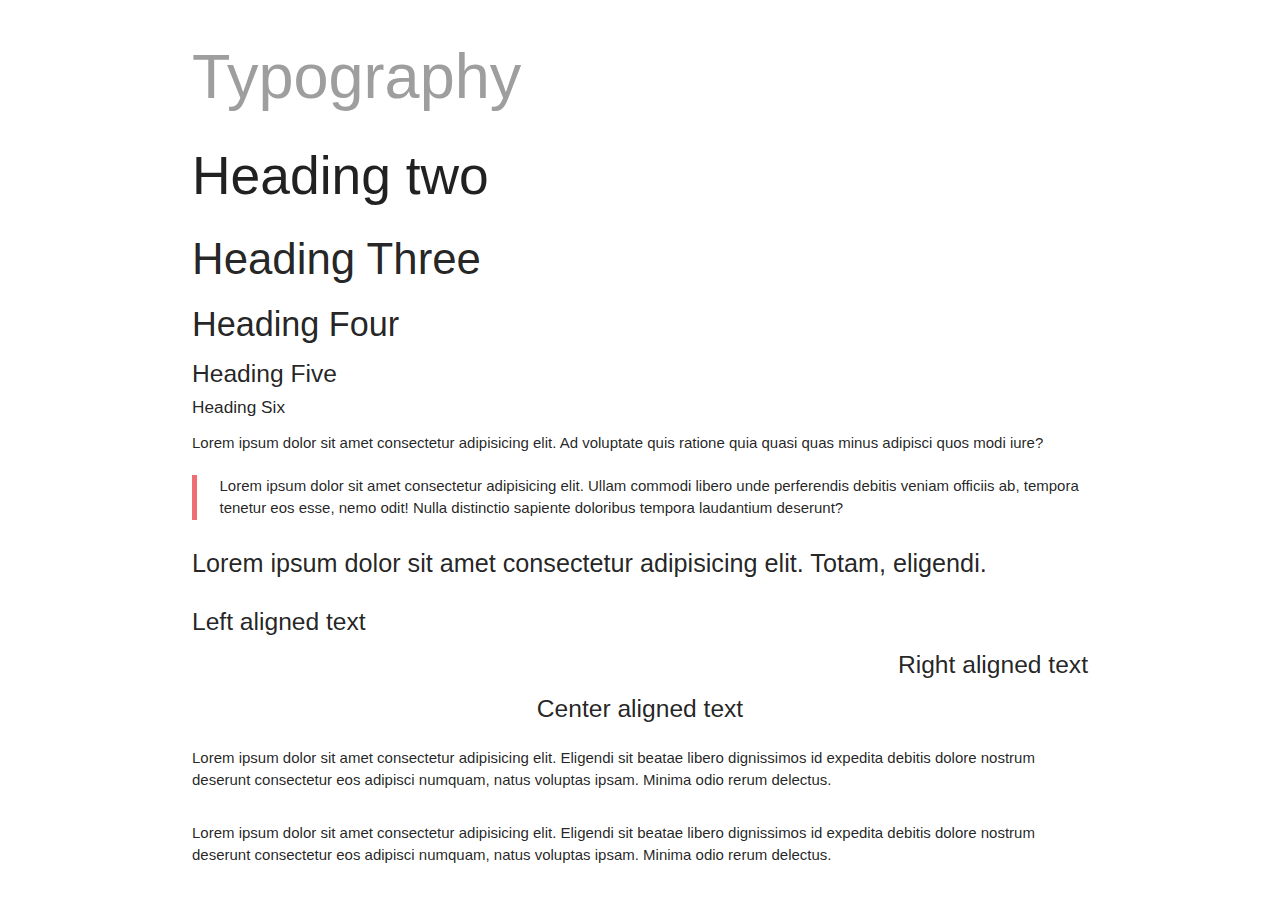
<file: index.html>
<!DOCTYPE html>
<html lang="en">
<head>
  <meta charset="UTF-8">
  <meta http-equiv="X-UA-Compatible" content="IE=edge">
  <meta name="viewport" content="width=device-width, initial-scale=1.0">
  <!-- Compiled and minified CSS -->
  <link rel="stylesheet" href="https://cdnjs.cloudflare.com/ajax/libs/materialize/1.0.0/css/materialize.min.css">
  <title>Typography</title>
</head>
<body>
  
<div class="container">
  <h1 class="grey-text">Typography</h1>
  <!-- Headings -->
  <h2>Heading two</h2>
  <h3>Heading Three</h3>
  <h4>Heading Four</h4>
  <h5>Heading Five</h5>
  <h6>Heading Six</h6>

  <!-- Paragraph -->
  <p>Lorem ipsum dolor sit amet consectetur adipisicing elit. Ad voluptate quis ratione quia quasi quas minus adipisci quos modi iure?</p>

  <!-- Blockquote -->
  <blockquote>
    Lorem ipsum dolor sit amet consectetur adipisicing elit. Ullam commodi libero unde perferendis debitis veniam officiis ab, tempora tenetur eos esse, nemo odit! Nulla distinctio sapiente doloribus tempora laudantium deserunt?
  </blockquote>

  <!-- Flow Text -->
  <p class="flow-text">Lorem ipsum dolor sit amet consectetur adipisicing elit. Totam, eligendi.</p>

  <!-- Text Alignment -->
  <div>
    <h5 class="left-align">Left aligned text</h5>
  </div>
  <div>
    <h5 class="right-align">Right aligned text</h5>
  </div>
  <div>
    <h5 class="center-align">Center aligned text</h5>
  </div>

  <!-- Quick Floats -->
  <p class="left">Lorem ipsum dolor sit amet consectetur adipisicing elit. Eligendi sit beatae libero dignissimos id expedita debitis dolore nostrum deserunt consectetur eos adipisci numquam, natus voluptas ipsam. Minima odio rerum delectus.</p>
  <p class="right">Lorem ipsum dolor sit amet consectetur adipisicing elit. Eligendi sit beatae libero dignissimos id expedita debitis dolore nostrum deserunt consectetur eos adipisci numquam, natus voluptas ipsam. Minima odio rerum delectus.</p>
</div>


<!-- Jquery CDN -->
  <script src="https://code.jquery.com/jquery-3.6.0.min.js" integrity="sha256-/xUj+3OJU5yExlq6GSYGSHk7tPXikynS7ogEvDej/m4=" crossorigin="anonymous"></script>
   <!-- Compiled and minified JavaScript -->
    <script src="https://cdnjs.cloudflare.com/ajax/libs/materialize/1.0.0/js/materialize.min.js"></script>
            
</body>
</html>
</file>
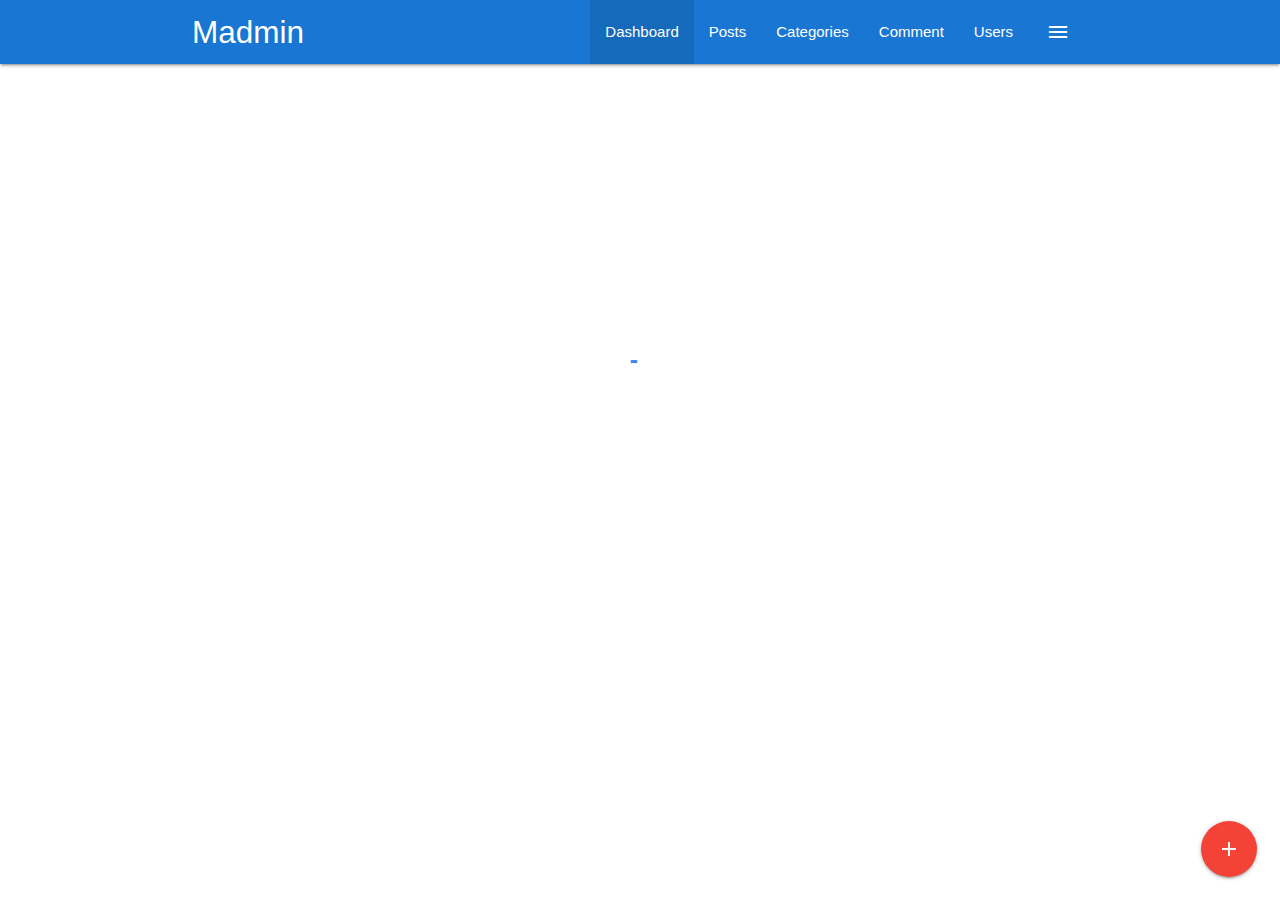
<file: Madmin/index.html>
<!DOCTYPE html>
<html lang="en">
<head>
  <meta charset="UTF-8">
  <meta http-equiv="X-UA-Compatible" content="IE=edge">
  <meta name="viewport" content="width=device-width, initial-scale=1.0">
  <!-- Material Material Icons -->
  <link href="https://fonts.googleapis.com/icon?family=Material+Icons" rel="stylesheet">
  <!-- Custom Css -->
  <link rel="stylesheet" href="css/main.css">
  <!-- Compiled and minified CSS -->
  <link rel="stylesheet" href="https://cdnjs.cloudflare.com/ajax/libs/materialize/1.0.0/css/materialize.min.css">
  <title>Madmin</title>
</head>
<body>
  <nav class="blue darken-2">
    <div class="container">
      <div class="nav-wrapper">
        <a href="" class="brand-logo">Madmin</a>
        <a href="#" data-target="slide-out" class="button-collapse show-on-large right sidenav-trigger">
          <i class="material-icons">menu</i>
        </a>
        <ul class="right hide-on-med-and-down">
          <li class="active">
            <a href="index.html">Dashboard</a>
          </li>
          <li>
            <a href="posts.html">Posts</a>
          </li>
          <li>
            <a href="categories.html">Categories</a>
          </li>
          <li>
            <a href="comments.html">Comment</a>
          </li>
          <li>
            <a href="users.html">Users</a>
          </li>
        </ul>
      </div>
    </div>
  </nav>
  <!-- Sidenav -->
  <ul id="slide-out" class="sidenav">
    <li>
      <div class="user-view">
        <div class="background">
          <img src="img/ocean.jpg" alt="">
        </div>
        <a href="#">
          <img src="img/person1.jpg" alt="" class="circle">
        </a>
        <a href="#">
          <span class="name white-text">Joe Zemlak</span>
        </a>
        <a href="#">
          <span class="email white-text">joe@gmail.com</span>
        </a>
      </div>
    </li>
    <li>
      <a href="index.html">
        <i class="material-icons">dashboard</i> Dashboard
      </a>
    </li>
    <li>
      <a href="posts.html">Posts</a>
    </li>
    <li>
      <a href="categories.html">Categories</a>
    </li>
    <li>
      <a href="comments.html">Comment</a>
    </li>
    <li>
      <a href="users.html">Users</a>
    </li>
    <li>
      <div class="divider"></div>
    </li>
    <li>
      <a class="subheader">Account Controls</a>
    </li>
    <li>
      <a href="login.html" class="waves-effect">Logout</a>
    </li>
  </ul>

  <!-- Section: stats -->
  <section class="section section-stats center">
    <div class="row">
      <div class="col s12 m6 l3">
        <div class="card-panel blue lighten-1 white-text center">
          <i class="material-icons medium">insert_emoticon</i>
          <h5>Monthly Visitor</h5>
          <h3 class="count">28300</h3>
          <div class="progress grey lighten-1">
            <div class="determinate white" style="width: 40%"></div>
          </div>
        </div>
      </div>
      <div class="col s12 m6 l3">
        <div class="card-panel center">
          <i class="material-icons medium">mode_edit</i>
          <h5>Blog Post</h5>
          <h3 class="count">105</h3>
          <div class="progress grey lighten-1">
            <div class="determinate blue" style="width: 20%"></div>
          </div>
        </div>
      </div>
      <div class="col s12 m6 l3">
        <div class="card-panel blue lighten-1 white-text center">
          <i class="material-icons medium">mode_comment</i>
          <h5>Comments</h5>
          <h3 class="count">1200</h3>
          <div class="progress grey lighten-1">
            <div class="determinate white" style="width: 30%"></div>
          </div>
        </div>
      </div>
      <div class="col s12 m6 l3">
        <div class="card-panel center">
          <i class="material-icons medium">supervisor_account</i>
          <h5>Users</h5>
          <h3 class="count">350</h3>
          <div class="progress grey lighten-1">
            <div class="determinate blue" style="width: 10%"></div>
          </div>
        </div>
      </div>
    </div>
  </section>

  <!-- Section: Visitors -->
  <section class="section section-visitor blue lighten-4">
    <div class="row">
      <div class="col s12 m6 l8">
        <div class="card-panel">
          <div id="chartContainer" style="height: 300px; width: 100%;"></div>
        </div>
      </div>
      <div class="col s12 m6 l4">
        <!-- Latest Comments -->
        <ul class="collection with-header latest-comments">
          <li class="collection-header">
            <h5>Latest Comments</h5>
          </li>
          <li class="collection-item avatar">
            <img src="img/person1.jpg" alt="" class="circle">
            <span class="title">Theodore Thiel</span>
            <p class="truncate">Lorem ipsum dolor sit, amet consectetur adipisicing elit. Incidunt assumenda soluta veniam aperiam cumque suscipit, eos voluptate reprehenderit ipsa voluptates in quos velit, explicabo tempora iste esse molestiae corrupti tenetur.</p>
            <a href="" class="approve green-text">Approved</a> |
            <a href="" class="deny red-text">Deny</a>
          </li>
          <li class="collection-item avatar">
            <img src="img/person2.jpg" alt="" class="circle">
            <span class="title">Pete Lind</span>
            <p class="truncate">Lorem ipsum dolor sit, amet consectetur adipisicing elit. Incidunt assumenda soluta veniam aperiam cumque suscipit, eos voluptate reprehenderit ipsa voluptates in quos velit, explicabo tempora iste esse molestiae corrupti tenetur.</p>
            <a href="" class="approve green-text">Approved</a> |
            <a href="" class="deny red-text">Deny</a>
          </li>
          <li class="collection-item avatar">
            <img src="img/person3.jpg" alt="" class="circle">
            <span class="title">Lois Raynor</span>
            <p class="truncate">Lorem ipsum dolor sit, amet consectetur adipisicing elit. Incidunt assumenda soluta veniam aperiam cumque suscipit, eos voluptate reprehenderit ipsa voluptates in quos velit, explicabo tempora iste esse molestiae corrupti tenetur.</p>
            <a href="" class="approve green-text">Approved</a> |
            <a href="" class="deny red-text">Deny</a>
          </li>
        </ul>
      </div>
    </div>
  </section>

  <!-- Section: Recent Posts & Todos -->
  <section class="section section-recent">
   <div class="row">
     <div class="col s12 m6 l8">
       <div class="card">
         <div class="card-content">
           <span class="card-title">Recent Posts</span>
           <table class="striped">
             <thead>
               <tr>
                 <th>Title</th>
                 <th>Category</th>
                 <th></th>
               </tr>
             </thead>
             <tbody>
               <tr>
                 <td>Post One</td>
                 <td>Web Design</td>
                 <td>
                   <a href="details.html" class="btn blue lighten-2">Details</a>
                 </td>
               </tr>
               <tr>
                 <td>Post Two</td>
                 <td>Web Developement</td>
                 <td>
                   <a href="details.html" class="btn blue lighten-2">Details</a>
                 </td>
               </tr>
               <tr>
                 <td>Post three</td>
                 <td>Flutter Development</td>
                 <td>
                   <a href="details.html" class="btn blue lighten-2">Details</a>
                 </td>
               </tr>
             </tbody>
           </table>
         </div>
       </div>
     </div>
     <div class="col s12 m6 l4">
       <!-- Quick Todos -->
       <div class="card">
         <div class="card-content">
           <span class="card-title">Quick Todos</span>
           <form id="todo-form">
             <div class="input-field">
               <input type="text" id="todo" placeholder="Add Todo...">
             </div>
           </form>
           <ul class="collection todos">
             <li class="collection-item">
               <div>Todo One
                <a href="!#" class="secondary-content delete">
                  <i class="material-icons">close</i>
                 </a>
               </div> 
             </li>
           </ul>
         </div>
       </div>
     </div>
   </div>
  </section>
<!-- Footer -->
  <footer class="section blue darken-2 white-text center">
    <p>Madmin Panel Copyright &copy; 2021</p>
  </footer>

  <!-- Fixed Action Button -->
  <div class="fixed-action-btn">
    <a class="btn-floating btn-large red">
      <i class="material-icons">add</i>
    </a>
    <ul>
      <li>
        <a href="#post-modal" class="modal-trigger btn-floating blue">
          <i class="material-icons">mode_edit</i>
        </a>
      </li>
      <li>
        <a href="#category-modal" class="modal-trigger btn-floating blue">
          <i class="material-icons">folder</i>
        </a>
      </li>
      <li>
        <a href="#user-modal" class="modal-trigger btn-floating blue">
          <i class="material-icons">supervisor_account</i>
        </a>
      </li>
    </ul>
  </div>
<!-- Add Post Modal -->
<div id="post-modal" class="modal">
  <div class="modal-content">
    <h4>Add Posts</h4>
    <form">
      <div class="input-field">
        <input type="text" id="title">
        <label for="title">Title</label>
      </div>
      <div class="input-field">
        <select>
          <option value="" disabled selected>Select option</option>
          <option value="1">Web Development</option>
          <option value="2">Web Design</option>
          <option value="3">Flutter Development</option>
          <option value="4">Other</option>
        </select>
        <label>Category</label>
      </div>
      <div class="input-flied">
        <textarea name="body" id="" class="materialize-textarea"></textarea>
        <label for="body"></label>
      </div>
    </form>
    <div class="modal-footer">
      <a href="!#" class="modal-action modal-close btn blue white-text">Submit</a>
    </div>
  </div>
</div>

<!-- Add Category -->
<div id="category-modal" class="modal">
  <div class="modal-content">
    <h4>Add Category</h4>
    <form>
      <div class="input-field">
        <input type="text" id="title">
        <label for="title">Title</label>
      </div>
      <div class="modal-footer">
        <a href="!#" class="modal-action modal-close btn white-text">Submit</a>
      </div>
    </form>
  </div>
</div>

<!-- Add User modal -->
<div id="user-modal" class="modal">
  <div class="modal-content">
    <h4>Add Users</h4>
    <form>
      <div class="input-field">
        <input type="text" id="name">
        <label for="name">name</label>
      </div>
      <div class="input-field">
        <input type="email" id="email">
        <label for="email">Email</label>
      </div>
      <div class="input-field">
        <input type="password" id="password">
        <label for="password">Password</label>
      </div>
      <div class="input-field">
        <input type="password" id="password2">
        <label for="password2">Confirm Password</label>
      </div>
    </form>
    <div class="modal-footer">
      <a href="!#" class="modal-action modal-close btn blue white-text">Submit</a>
    </div>
  </div>
</div>

  <!-- Preloader -->
  <div class="loader preloader-wrapper big active">
    <div class="spinner-layer spinner-blue-only">
      <div class="circle-clipper left">
        <div class="circle"></div>
      </div>
      <div class="gap-patch">
        <div class="circle"></div>
      </div>
      <div class="circle-clipper right">
        <div class="circle"></div>
      </div>
    </div>
  </div>


  <!-- Jquery CDN -->
  <script src="https://code.jquery.com/jquery-3.6.0.min.js" integrity="sha256-/xUj+3OJU5yExlq6GSYGSHk7tPXikynS7ogEvDej/m4=" crossorigin="anonymous"></script>
   <!-- Compiled and minified JavaScript -->
    <script src="https://cdnjs.cloudflare.com/ajax/libs/materialize/1.0.0/js/materialize.min.js"></script>
    <!-- CanvaJS CDN -->
    <script src="https://canvasjs.com/assets/script/canvasjs.min.js"></script>
    <!-- ckEditor CDN -->
    <script src="https://cdn.ckeditor.com/4.16.1/standard/ckeditor.js"></script>
    <!-- Canva JS -->
    <script src="js/chart.js"></script>

    <script>
      $('.section').hide();
     
      setTimeout(function() {
        $(document).ready(function(){
          // Sidenav
          $('.sidenav').sidenav();
          // Show Section
          $('.section').fadeIn();
          // Hide preloader
          $('.loader').fadeOut();
          // Counter
          $('.count').each(function() {
            $(this).prop('Counter', 0).animate({
              Counter: $(this).text()
            }, {
              duration: 1000,
              easing: 'swing',
              step: function(now) {
               $(this).text(Math.ceil(now));
              }
            });
          });
          // Comments - Approved & Deny
          $('.approve').click(function(e) {
            M.toast({
              html: 'Comment Approved!',
              displayLength: 2000})
            e.preventDefault();
          });
          $('.deny').click(function(e) {
            M.toast({
              html: 'Comment Denied!',
              displayLength: 2000})
            e.preventDefault();
          });
          // Quick todos
          $('#todo-form').submit(function(e) {
            // console.log($('#todo').val());
            const output = `
            <li class="collection-item">
               <div>${$('#todo').val()}
                <a href="!#" class="secondary-content delete">
                  <i class="material-icons">close</i>
                 </a>
               </div>  
            </li>`;
            $('.todos').append(output);

            e.preventDefault();
          });
          // Delete Todos
          $('.todos').on('click', '.delete', function(e) {
            console.log($(this).parent().parent().remove());
            $(this).parent().parent().remove();

            e.preventDefault();
          });
          // Floating Action Button
          $('.fixed-action-btn').floatingActionButton();
          // Modal init
          $('.modal').modal();
          // Select init
          $('select').formSelect();
          // CKeditor init
          CKEDITOR.replace('body');
        });
      }, 1000);
      
    </script>
</body>
</html>
</file>
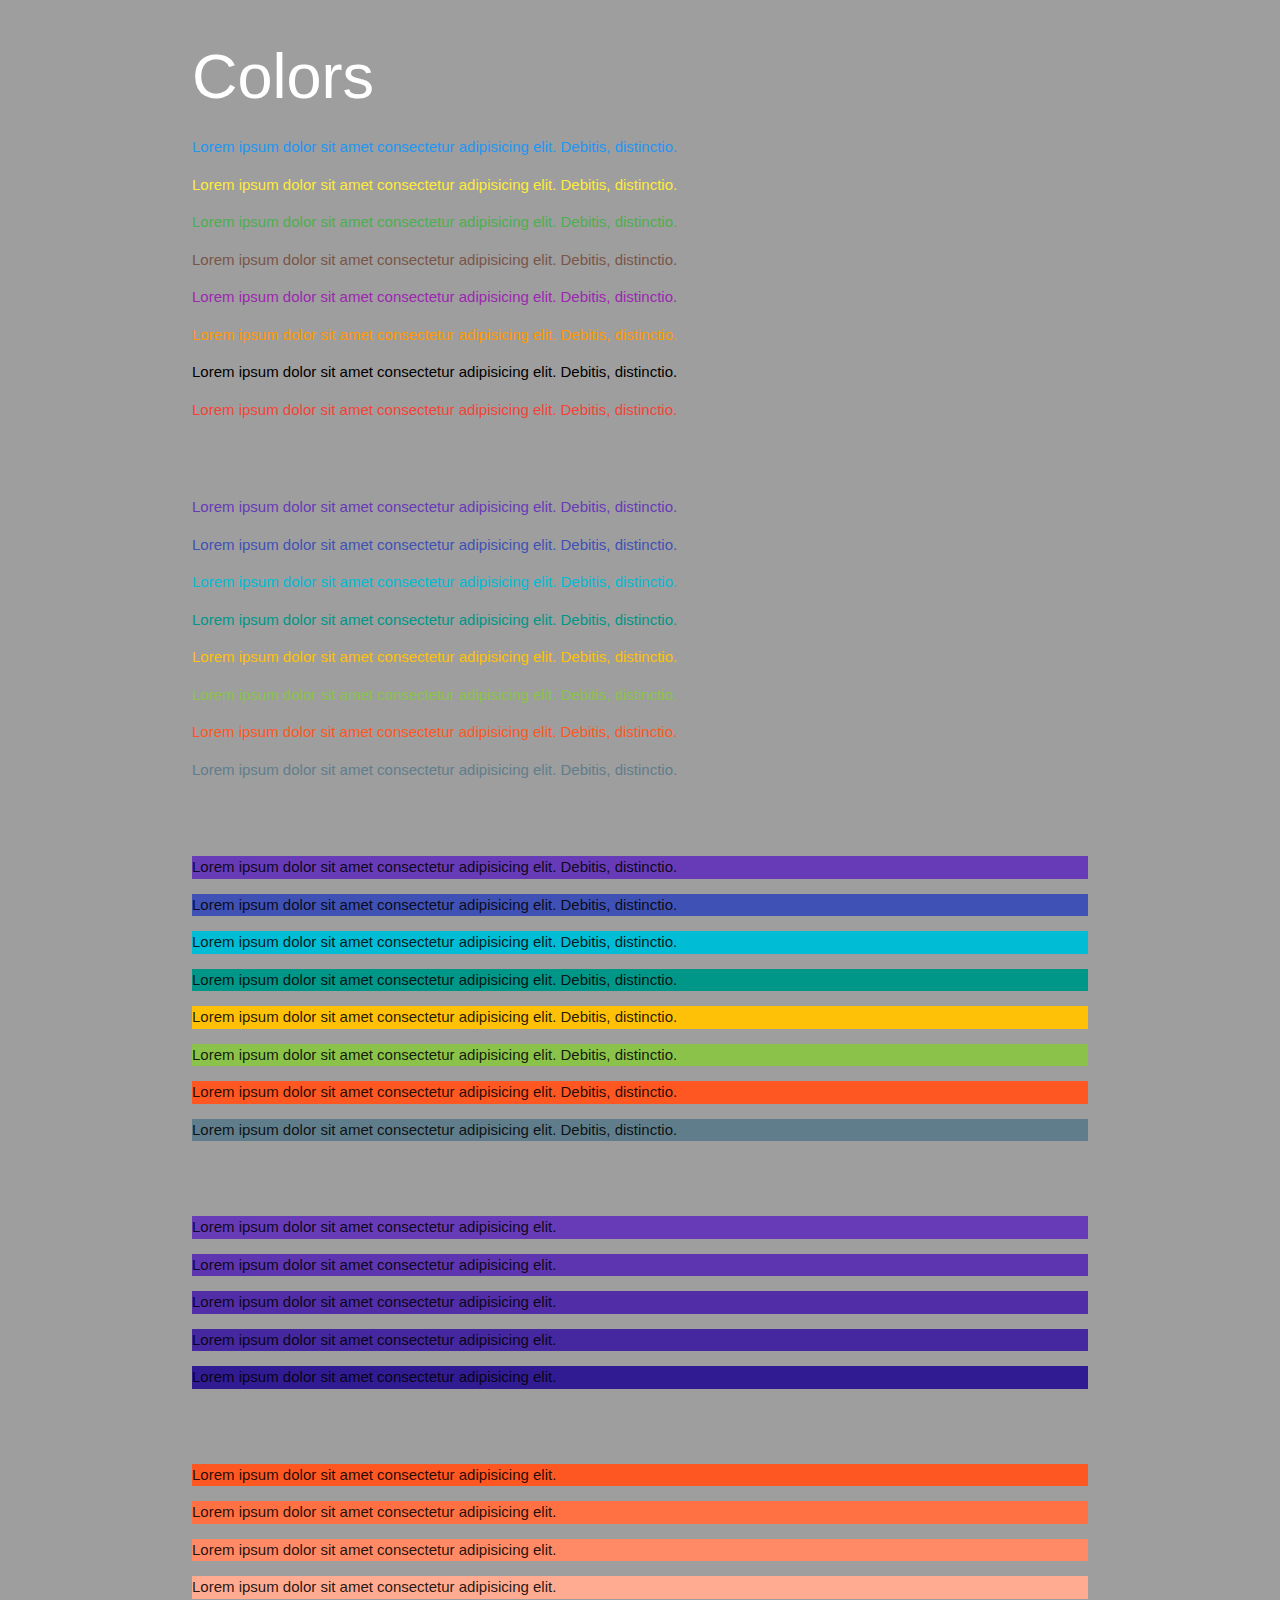
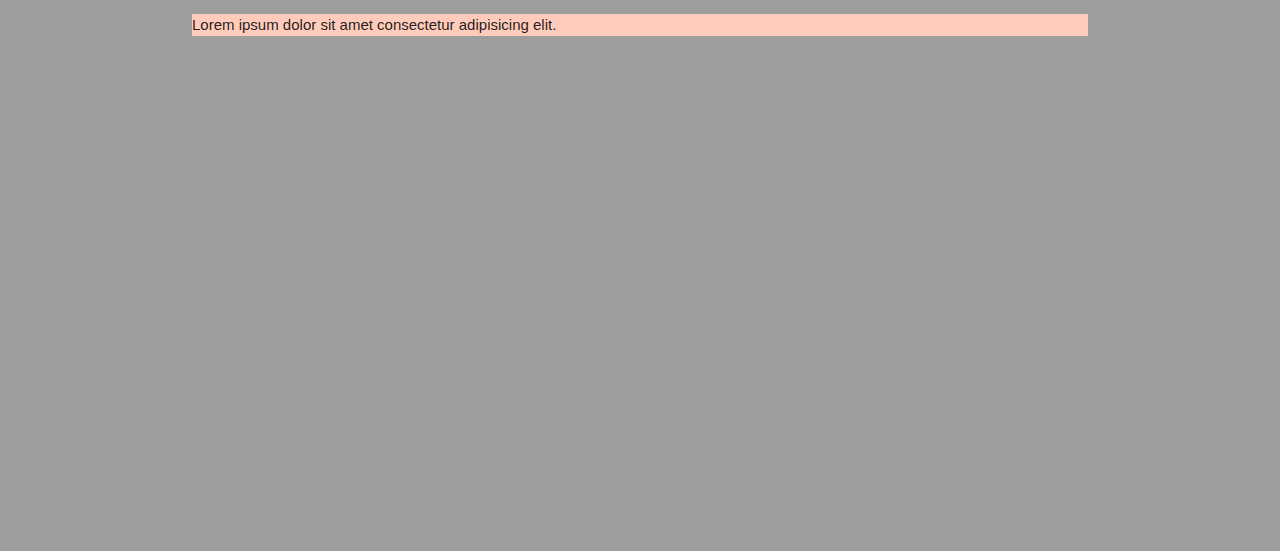
<file: colors.html>
<!DOCTYPE html>
<html lang="en">
<head>
  <meta charset="UTF-8">
  <meta http-equiv="X-UA-Compatible" content="IE=edge">
  <meta name="viewport" content="width=device-width, initial-scale=1.0">
  <!-- Compiled and minified CSS -->
  <link rel="stylesheet" href="https://cdnjs.cloudflare.com/ajax/libs/materialize/1.0.0/css/materialize.min.css">
  <title>Colors</title>
</head>
<body class="grey">
  <div class="container">
    <h1 class="white-text">Colors</h1>
    <!-- Standard colors -->
    <p class="blue-text">Lorem ipsum dolor sit amet consectetur adipisicing elit. Debitis, distinctio.</p>
    <p class="yellow-text">Lorem ipsum dolor sit amet consectetur adipisicing elit. Debitis, distinctio.</p>
    <p class="green-text">Lorem ipsum dolor sit amet consectetur adipisicing elit. Debitis, distinctio.</p>
    <p class="brown-text">Lorem ipsum dolor sit amet consectetur adipisicing elit. Debitis, distinctio.</p>
    <p class="purple-text">Lorem ipsum dolor sit amet consectetur adipisicing elit. Debitis, distinctio.</p>
    <p class="orange-text">Lorem ipsum dolor sit amet consectetur adipisicing elit. Debitis, distinctio.</p>
    <p class="black-text">Lorem ipsum dolor sit amet consectetur adipisicing elit. Debitis, distinctio.</p>
    <p class="red-text">Lorem ipsum dolor sit amet consectetur adipisicing elit. Debitis, distinctio.</p>

    <br><br>

    <!-- Less commond colors -->
    <p class="deep-purple-text">Lorem ipsum dolor sit amet consectetur adipisicing elit. Debitis, distinctio.</p>
    <p class="indigo-text">Lorem ipsum dolor sit amet consectetur adipisicing elit. Debitis, distinctio.</p>
    
    <p class="cyan-text">Lorem ipsum dolor sit amet consectetur adipisicing elit. Debitis, distinctio.</p>
    
    <p class="teal-text">Lorem ipsum dolor sit amet consectetur adipisicing elit. Debitis, distinctio.</p>
    
    <p class="amber-text">Lorem ipsum dolor sit amet consectetur adipisicing elit. Debitis, distinctio.</p>
    
    <p class="light-green-text">Lorem ipsum dolor sit amet consectetur adipisicing elit. Debitis, distinctio.</p>
    <p class="deep-orange-text">Lorem ipsum dolor sit amet consectetur adipisicing elit. Debitis, distinctio.</p>
    <p class="blue-grey-text">Lorem ipsum dolor sit amet consectetur adipisicing elit. Debitis, distinctio.</p>
    
<br><br>
    <!-- Background -->
    <p class="deep-purple">Lorem ipsum dolor sit amet consectetur adipisicing elit. Debitis, distinctio.</p>
    <p class="indigo">Lorem ipsum dolor sit amet consectetur adipisicing elit. Debitis, distinctio.</p>
    
    <p class="cyan">Lorem ipsum dolor sit amet consectetur adipisicing elit. Debitis, distinctio.</p>
    
    <p class="teal">Lorem ipsum dolor sit amet consectetur adipisicing elit. Debitis, distinctio.</p>
    
    <p class="amber">Lorem ipsum dolor sit amet consectetur adipisicing elit. Debitis, distinctio.</p>
    
    <p class="light-green">Lorem ipsum dolor sit amet consectetur adipisicing elit. Debitis, distinctio.</p>
    <p class="deep-orange">Lorem ipsum dolor sit amet consectetur adipisicing elit. Debitis, distinctio.</p>
    <p class="blue-grey">Lorem ipsum dolor sit amet consectetur adipisicing elit. Debitis, distinctio.</p>
   <br><br>
    <!-- Darken -->
    <p class="deep-purple">Lorem ipsum dolor sit amet consectetur adipisicing elit. </p>
    <p class="deep-purple darken-1">Lorem ipsum dolor sit amet consectetur adipisicing elit. </p>
    <p class="deep-purple darken-2">Lorem ipsum dolor sit amet consectetur adipisicing elit. </p>
    <p class="deep-purple darken-3">Lorem ipsum dolor sit amet consectetur adipisicing elit. </p>
    <p class="deep-purple darken-4">Lorem ipsum dolor sit amet consectetur adipisicing elit. </p>
    <br><br>
    <!-- lighten -->
    <p class="deep-orange">Lorem ipsum dolor sit amet consectetur adipisicing elit. </p>
    <p class="deep-orange lighten-1">Lorem ipsum dolor sit amet consectetur adipisicing elit. </p>
    <p class="deep-orange lighten-2">Lorem ipsum dolor sit amet consectetur adipisicing elit. </p>
    <p class="deep-orange lighten-3">Lorem ipsum dolor sit amet consectetur adipisicing elit. </p>
    <p class="deep-orange lighten-4">Lorem ipsum dolor sit amet consectetur adipisicing elit. </p>

 

  </div>

  <div style="height: 500px;"></div>

  <!-- Jquery CDN -->
  <script src="https://code.jquery.com/jquery-3.6.0.min.js" integrity="sha256-/xUj+3OJU5yExlq6GSYGSHk7tPXikynS7ogEvDej/m4=" crossorigin="anonymous"></script>
   <!-- Compiled and minified JavaScript -->
    <script src="https://cdnjs.cloudflare.com/ajax/libs/materialize/1.0.0/js/materialize.min.js"></script>
</body>
</html>
</file>
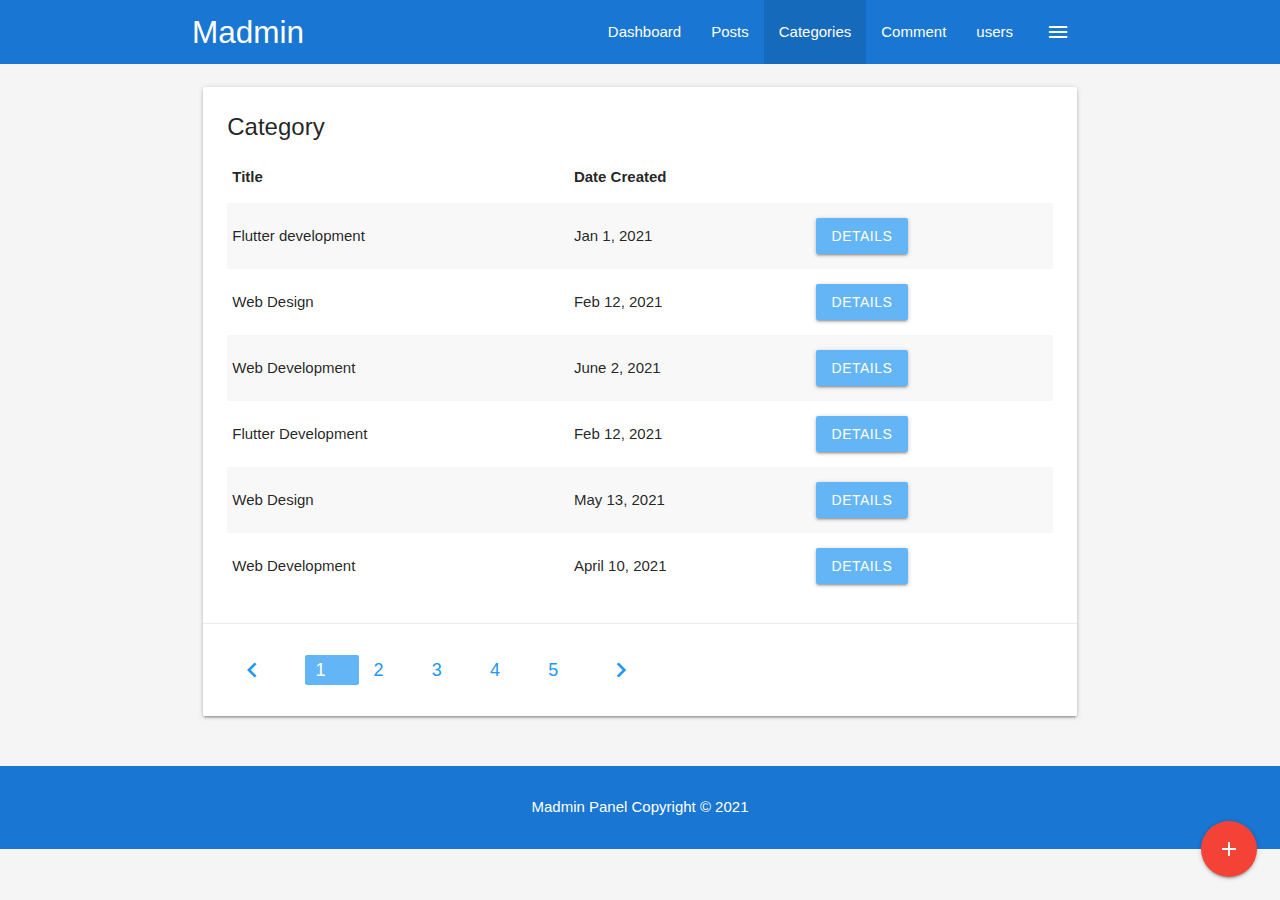
<file: Madmin/categories.html>
<!DOCTYPE html>
<html lang="en">
<head>
  <meta charset="UTF-8">
  <meta http-equiv="X-UA-Compatible" content="IE=edge">
  <meta name="viewport" content="width=device-width, initial-scale=1.0">
  <!-- Material Material Icons -->
  <link href="https://fonts.googleapis.com/icon?family=Material+Icons" rel="stylesheet">
  <!-- Custom Css -->
  <link rel="stylesheet" href="css/main.css">
  <!-- Compiled and minified CSS -->
  <link rel="stylesheet" href="https://cdnjs.cloudflare.com/ajax/libs/materialize/1.0.0/css/materialize.min.css">
  
  <title>Categories</title>
</head>
<body class="grey lighten-4">
  <nav class="blue darken-2">
    <div class="container">
      <div class="nav-wrapper">
        <a href="" class="brand-logo">Madmin</a>
        <a href="#" data-target="slide-out" class="button-collapse show-on-large right sidenav-trigger">
          <i class="material-icons">menu</i>
        </a>
        <ul class="right hide-on-med-and-down">
          <li>
            <a href="index.html">Dashboard</a>
          </li>
          <li>
            <a href="posts.html">Posts</a>
          </li>
          <li class="active">
            <a href="categories.html">Categories</a>
          </li>
          <li>
            <a href="comments.html">Comment</a>
          </li>
          <li>
            <a href="users.html">users</a>
          </li>
        </ul>
      </div>
    </div>
  </nav>
  
  <!-- Sidenav -->
  <ul id="slide-out" class="sidenav">
    <li>
      <div class="user-view">
        <div class="background">
          <img src="img/ocean.jpg" alt="">
        </div>
        <a href="#">
          <img src="img/person1.jpg" alt="" class="circle">
        </a>
        <a href="#">
          <span class="name white-text">Joe Zemlak</span>
        </a>
        <a href="#">
          <span class="email white-text">joe@gmail.com</span>
        </a>
      </div>
    </li>
    <li>
      <a href="index.html">
        <i class="material-icons">dashboard</i> Dashboard
      </a>
    </li>
    <li>
      <a href="posts.html">Posts</a>
    </li>
    <li>
      <a href="categories.html">Categories</a>
    </li>
    <li>
      <a href="comments.html">Comment</a>
    </li>
    <li>
      <a href="users.html">Users</a>
    </li>
    <li>
      <div class="divider"></div>
    </li>
    <li>
      <a class="subheader">Account Controls</a>
    </li>
    <li>
      <a href="login.html" class="waves-effect">Logout</a>
    </li>
  </ul>

  <!-- Section: Posts -->
  <section class="section section-posts grey lighten-4">
   <div class="container">
     <div class="row">
       <div class="col s12">
         <div class="card">
           <div class="card-content">
             <span class="card-title">Category</span>
             <table class="striped">
               <thead>
                 <tr>
                   <th>Title</th>
                   <th>Date Created</th>
                   <th></th>
                 </tr>
               </thead>
               <tbody>
                 <tr>
                   <td>Flutter development</td>
                   <td>Jan 1, 2021</td>
                   <td>
                     <a href="" class="btn blue lighten-2">Details</a>
                   </td>
                 </tr>
                 <tr>
                   <td>Web Design</td>
                   
                   <td>Feb 12, 2021</td>
                   <td>
                     <a href="" class="btn blue lighten-2">Details</a>
                   </td>
                 </tr>
                 <tr>
                   <td>Web Development</td>
                  
                   <td>June 2, 2021</td>
                   <td>
                     <a href="" class="btn blue lighten-2">Details</a>
                   </td>
                 </tr>
                 <tr>
                   <td>Flutter Development</td>
                   
                   <td>Feb 12, 2021</td>
                   <td>
                     <a href="" class="btn blue lighten-2">Details</a>
                   </td>
                 </tr>
                 <tr>
                   <td>Web Design</td>
                
                   <td>May 13, 2021</td>
                   <td>
                     <a href="" class="btn blue lighten-2">Details</a>
                   </td>
                 </tr>
                 <tr>
                   <td>Web Development</td>
                   
                   <td>April 10, 2021</td>
                   <td>
                     <a href="" class="btn blue lighten-2">Details</a>
                   </td>
                 </tr>
               </tbody>
             </table>
           </div>
           <div class="card-action">
             <ul class="pagination">
               <li class="disbabled">
                 <a href="" class="blue-text"><i class="material-icons">chevron_left</i></a>
               </li>
               <li class="active blue lighten-2">
                 <a href="!#" class="white-text">1</a>
                </li>
               <li class="waves-effect">
                 <a href="!#" class="blue-text">2</a>
                </li>
               <li class="waves-effect">
                 <a href="!#" class="blue-text">3</a>
                </li>
               <li class="waves-effect">
                 <a href="!#" class="blue-text">4</a>
                </li>
               <li class="waves-effect">
                 <a href="!#" class="blue-text">5</a>
                </li>
                <li class="waves-effect">
                  <a href="!#" class="blue-text"><i class="material-icons">chevron_right</i></a>
                </li>
             </ul>
           </div>
         </div>
       </div>
     </div>
   </div>
  </section>


<!-- Footer -->
<footer class="section blue darken-2 white-text center">
  <p>Madmin Panel Copyright &copy; 2021</p>
</footer>

<div class="fixed-action-btn">
  <a href="#category-modal" class="btn-floating btn-large red modal-trigger">
    <i class="material-icons">add</i>
  </a>
</div>
<!-- Add Category Modal -->
<div id="category-modal" class="modal">
  <div class="modal-content">
    <h4>Add Category</h4>
    <form>
      <div class="input-field">
        <input type="text" id="title">
        <label for="category">Category</label>
      </div>  
    </form>
    <div class="modal-footer">
      <a href="#!" class="modal-action modal-close btn blue white-text">Submit</a>
    </div>
  </div>
</div>
  <!-- Jquery CDN -->
  <script src="https://code.jquery.com/jquery-3.6.0.min.js" integrity="sha256-/xUj+3OJU5yExlq6GSYGSHk7tPXikynS7ogEvDej/m4=" crossorigin="anonymous"></script>
   <!-- Compiled and minified JavaScript -->
    <script src="https://cdnjs.cloudflare.com/ajax/libs/materialize/1.0.0/js/materialize.min.js"></script>

    <script>
     $(document).ready(function() {
       // Sidenav
       $('.sidenav').sidenav();
       // Modal init
       $('.modal').modal();
     });
    </script>
</body>
</html>
</file>
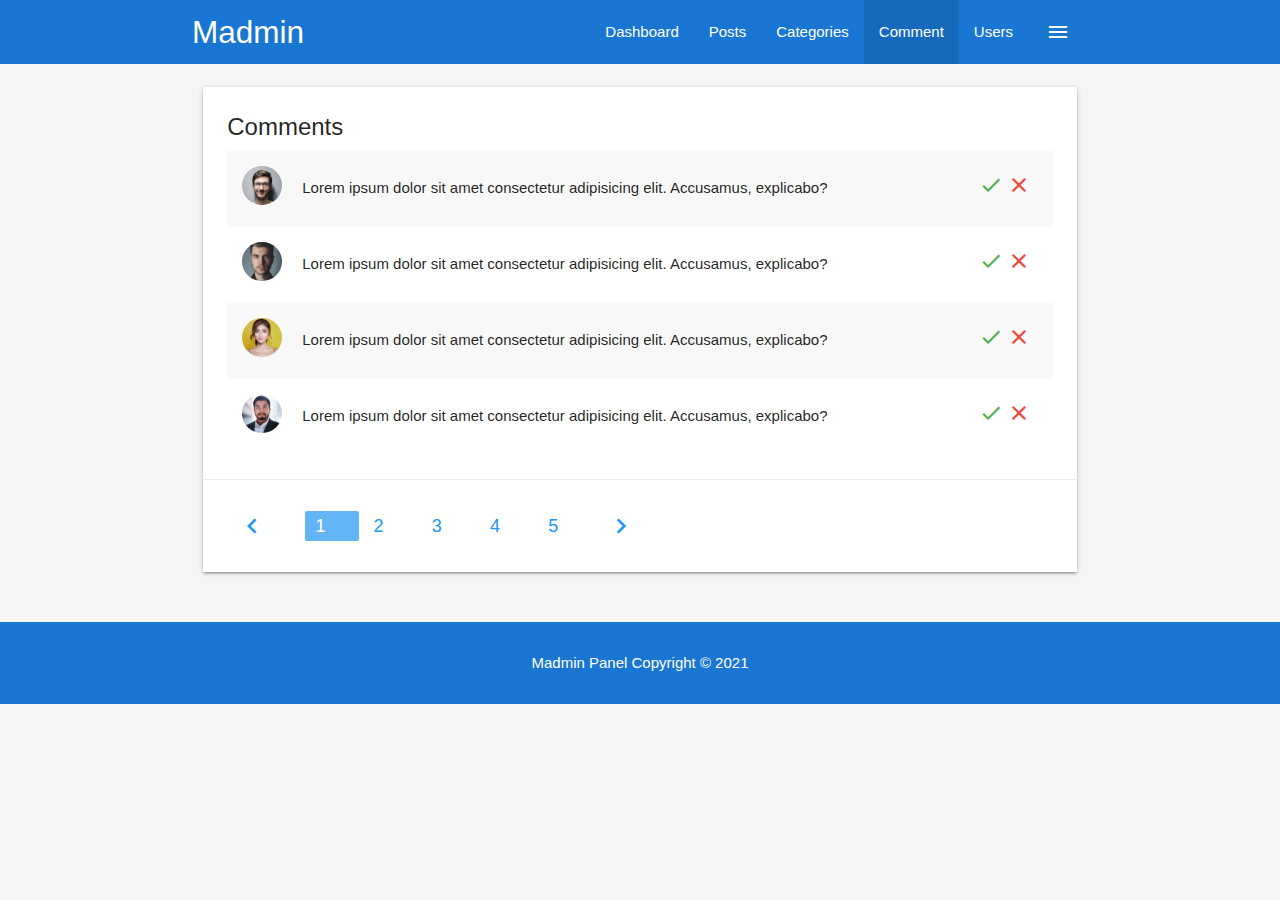
<file: Madmin/comments.html>
<!DOCTYPE html>
<html lang="en">
<head>
  <meta charset="UTF-8">
  <meta http-equiv="X-UA-Compatible" content="IE=edge">
  <meta name="viewport" content="width=device-width, initial-scale=1.0">
  <!-- Material Material Icons -->
  <link href="https://fonts.googleapis.com/icon?family=Material+Icons" rel="stylesheet">
  <!-- Custom Css -->
  <link rel="stylesheet" href="css/main.css">
  <!-- Compiled and minified CSS -->
  <link rel="stylesheet" href="https://cdnjs.cloudflare.com/ajax/libs/materialize/1.0.0/css/materialize.min.css">
  
  <title>Comments</title>
</head>
<body class="grey lighten-4">
  <nav class="blue darken-2">
    <div class="container">
      <div class="nav-wrapper">
        <a href="" class="brand-logo">Madmin</a>
        <a href="#" data-target="slide-out" class="button-collapse show-on-large right sidenav-trigger">
          <i class="material-icons">menu</i>
        </a>
        <ul class="right hide-on-med-and-down">
          <li>
            <a href="index.html">Dashboard</a>
          </li>
          <li>
            <a href="posts.html">Posts</a>
          </li>
          <li>
            <a href="categories.html">Categories</a>
          </li>
          <li class="active">
            <a href="comments.html">Comment</a>
          </li>
          <li>
            <a href="users.html">Users</a>
          </li>
        </ul>
      </div>
    </div>
  </nav>
  
  <!-- Sidenav -->
  <ul id="slide-out" class="sidenav">
    <li>
      <div class="user-view">
        <div class="background">
          <img src="img/ocean.jpg" alt="">
        </div>
        <a href="#">
          <img src="img/person1.jpg" alt="" class="circle">
        </a>
        <a href="#">
          <span class="name white-text">Joe Zemlak</span>
        </a>
        <a href="#">
          <span class="email white-text">joe@gmail.com</span>
        </a>
      </div>
    </li>
    <li>
      <a href="index.html">
        <i class="material-icons">dashboard</i> Dashboard
      </a>
    </li>
    <li>
      <a href="posts.html">Posts</a>
    </li>
    <li>
      <a href="categories.html">Categories</a>
    </li>
    <li>
      <a href="comment.html">Comment</a>
    </li>
    <li>
      <a href="users.html">Users</a>
    </li>
    <li>
      <div class="divider"></div>
    </li>
    <li>
      <a class="subheader">Account Controls</a>
    </li>
    <li>
      <a href="login.html" class="waves-effect">Logout</a>
    </li>
  </ul>
<!-- Section: Comments -->
<section class="section section-comments grey lighten-4">
  <div class="container">
    <div class="row">
      <div class="col s12">
        <div class="card">
          <div class="card-content">
            <span class="card-title">Comments</span>
            <table class="striped">
              <tbody>
                <tr>
                  <td width="70">
                    <img src="img/person1.jpg" alt="" class="responsive-img circle" style="width: 40px; margin-left: 10px;">
                  </td>
                  <td>Lorem ipsum dolor sit amet consectetur adipisicing elit. Accusamus, explicabo?
                  </td>
                  <td>
                    <a href="#!" class="green-text">
                      <i class="material-icons">done</i>
                    </a>
                    <a href="#!" class="red-text">
                      <i class="material-icons">close</i>
                    </a>
                  </td>
                </tr>
                <tr>
                  <td width="70">
                    <img src="img/person2.jpg" alt="" class="responsive-img circle" style="width: 40px; margin-left: 10px;">
                  </td>
                  <td>Lorem ipsum dolor sit amet consectetur adipisicing elit. Accusamus, explicabo?
                  </td>
                  <td>
                    <a href="#!" class="green-text">
                      <i class="material-icons">done</i>
                    </a>
                    <a href="#!" class="red-text">
                      <i class="material-icons">close</i>
                    </a>
                  </td>
                </tr>
                <tr>
                  <td width="70">
                    <img src="img/person3.jpg" alt="" class="responsive-img circle" style="width: 40px; margin-left: 10px;">
                  </td>
                  <td>Lorem ipsum dolor sit amet consectetur adipisicing elit. Accusamus, explicabo?
                  </td>
                  <td>
                    <a href="#!" class="green-text">
                      <i class="material-icons">done</i>
                    </a>
                    <a href="#!" class="red-text">
                      <i class="material-icons">close</i>
                    </a>
                  </td>
                </tr>
                <tr>
                  <td width="70">
                    <img src="img/person4.jpg" alt="" class="responsive-img circle" style="width: 40px; margin-left: 10px;">
                  </td>
                  <td>Lorem ipsum dolor sit amet consectetur adipisicing elit. Accusamus, explicabo?
                  </td>
                  <td>
                    <a href="#!" class="green-text">
                      <i class="material-icons">done</i>
                    </a>
                    <a href="#!" class="red-text">
                      <i class="material-icons">close</i>
                    </a>
                  </td>
                </tr>
              </tbody>
            </table>
          </div>
          <div class="card-action">
            <ul class="pagination">
              <li class="disabled">
                <a href="#!" class="blue-text">
                  <i class="material-icons">chevron_left</i>
                </a>
              </li>
              <li class="active blue lighten-2">
                <a href="#!" class="white-text">1</a>
              </li>
              <li class="waves-effect">
                <a href="#!" class="blue-text">2</a>
              </li>
              <li class="waves-effect">
                <a href="#!" class="blue-text">3</a>
              </li>
              <li class="waves-effect">
                <a href="#!" class="blue-text">4</a>
              </li>
              <li class="waves-effect">
                <a href="#!" class="blue-text">5</a>
              </li>
              <li class="waves-effect">
                <a href="#!" class="blue-text">
                  <i class="material-icons">chevron_right</i>
                </a>
              </li>
            </ul>
          </div>
        </div>
      </div>
    </div>
  </div>
</section>
  


<!-- Footer -->
<footer class="section blue darken-2 white-text center">
  <p>Madmin Panel Copyright &copy; 2021</p>
</footer>



  <!-- Jquery CDN -->
  <script src="https://code.jquery.com/jquery-3.6.0.min.js" integrity="sha256-/xUj+3OJU5yExlq6GSYGSHk7tPXikynS7ogEvDej/m4=" crossorigin="anonymous"></script>
   <!-- Compiled and minified JavaScript -->
    <script src="https://cdnjs.cloudflare.com/ajax/libs/materialize/1.0.0/js/materialize.min.js"></script>

    <script>
     $(document).ready(function() {
       // Sidenav
       $('.sidenav').sidenav();
       
      
     });
    </script>
</body>
</html>
</file>
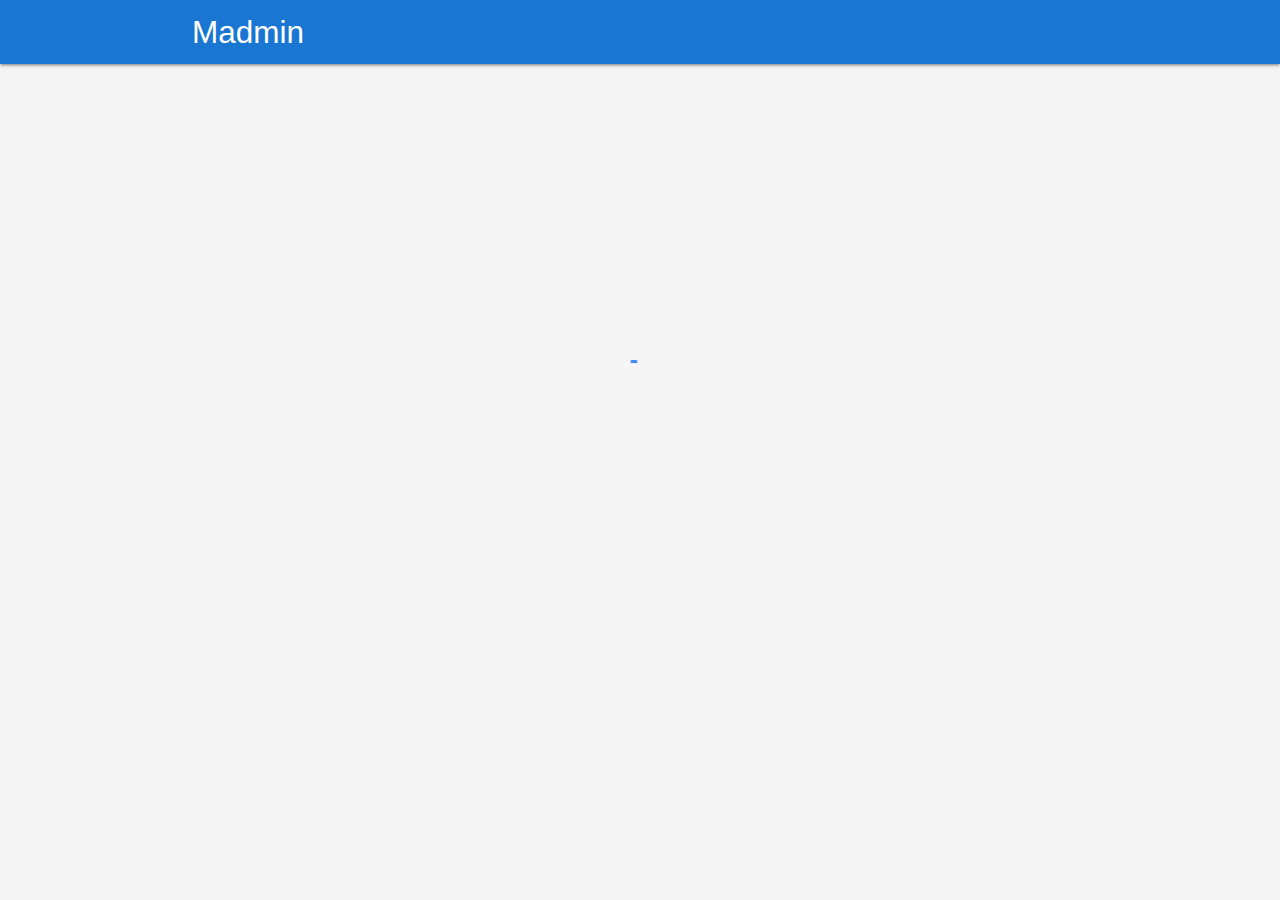
<file: Madmin/login.html>
<!DOCTYPE html>
<html lang="en">
<head>
  <meta charset="UTF-8">
  <meta http-equiv="X-UA-Compatible" content="IE=edge">
  <meta name="viewport" content="width=device-width, initial-scale=1.0">
  <!-- Material Material Icons -->
  <link href="https://fonts.googleapis.com/icon?family=Material+Icons" rel="stylesheet">
  <!-- Custom Css -->
  <link rel="stylesheet" href="css/main.css">
  <!-- Compiled and minified CSS -->
  <link rel="stylesheet" href="https://cdnjs.cloudflare.com/ajax/libs/materialize/1.0.0/css/materialize.min.css">
  
  <title>Login</title>
</head>
<body class="grey lighten-4">
  <nav class="blue darken-2">
    <div class="container">
      <div class="nav-wrapper">
        <a href="" class="brand-logo">Madmin</a>
      </div>
    </div>
  </nav>

  <section class="section section-login">
    <div class="container">
      <div class="row">
        <div class="col s12 m8 offset-m2 l6 offset-l3">
          <div class="card-panel login blue darken-2 white-text center">
            <h2>Madmin Login</h2>
            <form action="index.html">
              <div class="input-field">
                <i class="material-icons prefix">email</i>
                <input type="email" id="email">
                <label for="for" class="white-text">Email</label>
              </div>
              <div class="input-field">
                <i class="material-icons prefix">lock</i>
                <input type="password" id="password">
                <label for="password" class="white-text">password</label>
              </div>
              <input type="submit" value="Login" class="btn btn-large btn-extended grey lighten-4 black-text">
            </form>
          </div>
        </div>
      </div>
    </div>
  </section>

  <!-- Loader -->
  <div class="loader preloader-wrapper big active">
    <div class="spinner-layer spinner-blue-only">
      <div class="circle-clipper left">
        <div class="circle"></div>
      </div>
      <div class="gap-patch">
        <div class="circle"></div>
      </div>
      <div class="circle-clipper right">
        <div class="circle"></div>
      </div>
    </div>
  </div>
  
  


<!-- Footer -->
<footer class="section blue darken-2 white-text center">
  <p>Madmin Panel Copyright &copy; 2021</p>
</footer>


  <!-- Jquery CDN -->
  <script src="https://code.jquery.com/jquery-3.6.0.min.js" integrity="sha256-/xUj+3OJU5yExlq6GSYGSHk7tPXikynS7ogEvDej/m4=" crossorigin="anonymous"></script>
   <!-- Compiled and minified JavaScript -->
    <script src="https://cdnjs.cloudflare.com/ajax/libs/materialize/1.0.0/js/materialize.min.js"></script>

  <script>
    $('.section').hide();
    setTimeout(function() {
     // Show Section
     $('.section').fadeIn();
     // Hide preloader
     $('.loader').fadeOut();
    },1000);
  </script>
</body>
</html>
</file>
<file: Madmin/css/main.css>
.loader {
  position: absolute !important;
  top: 40% !important;
  left: 47% !important;
}

div.toast {
  background: lightblue;
  color: white;
}

.btn-extended {
  display: block;
  width: 80%;
  margin: auto;
  margin-top: 20px;
}

.login {
  margin-top: 70px !important;
  margin-bottom: 70px !important;
}
</file>
